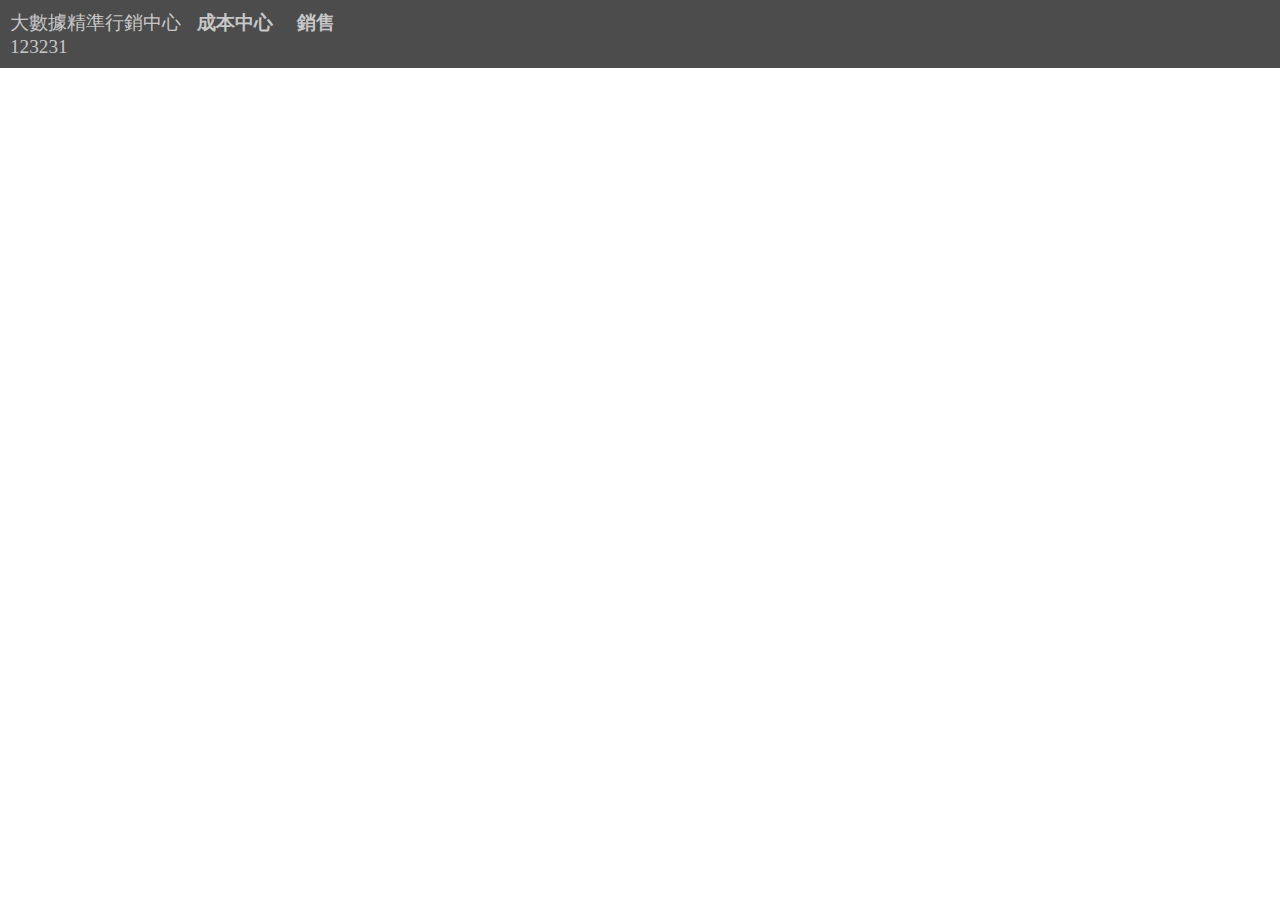
<file: index.html>
<!DOCTYPE html><html  data-capo=""><head><meta charset="utf-8">
<meta name="viewport" content="width=device-width, initial-scale=1">
<title>大數據中心</title>
<link rel="preconnect" href="https://fonts.googleapis.com">
<link rel="preconnect" href="https://fonts.gstatic.com" crossorigin>
<link rel="stylesheet" href="https://fonts.googleapis.com/css2?family=Noto+Sans+TC:wght@100..900&display=swap">
<style>*{margin:0;padding:0}</style>
<style>.app[data-v-eb3ea469]{background-color:#000000b3;color:#ffffffb3;font-family:'Noto Sans TC", sans-serif';font-size:1.2rem;padding:10px}.navbar[data-v-eb3ea469]{position:sticky;top:0}</style>
<style>.menubar[data-v-eb0df874]{margin:0;padding:0}.menubar[data-v-eb0df874],a[data-v-eb0df874]{font-family:inherit}a[data-v-eb0df874]{color:inherit}.menu[data-v-eb0df874],a[data-v-eb0df874]{text-decoration:none}.menu[data-v-eb0df874]{display:flex;flex-direction:row;gap:1rem;list-style:none;margin:0;padding:0}.menu-item[data-v-eb0df874]{position:relative}.menu-link[data-v-eb0df874]{text-decoration:none;transition:color .3s ease}.menu-link[data-v-eb0df874]:hover{color:#007bff}.menu-title[data-v-eb0df874]{cursor:pointer;font-weight:700}.arrow[data-v-eb0df874]{margin-left:.5rem;transition:transform .3s ease}.submenu[data-v-eb0df874]{background-color:gray;display:none;gap:1rem;list-style:none;padding:.5rem}.submenu-open[data-v-eb0df874]{display:flex}.submenu-enter-active[data-v-eb0df874],.submenu-leave-active[data-v-eb0df874]{transition:max-height .5s ease,opacity .5s ease}.submenu-enter[data-v-eb0df874],.submenu-leave-to[data-v-eb0df874]{max-height:0;opacity:0;overflow:hidden}.hamburger[data-v-eb0df874]{cursor:pointer;display:none;font-size:1.5rem}@media (min-width:768px){.submenu[data-v-eb0df874]{flex-direction:row;left:100%;position:absolute;top:0}}@media (max-width:767px){.menu[data-v-eb0df874]{display:none;flex-direction:column}.menu-open[data-v-eb0df874]{display:flex}.submenu[data-v-eb0df874]{flex-direction:column;position:static}.hamburger[data-v-eb0df874]{display:block}}</style>
<link rel="preload" as="fetch" crossorigin="anonymous" href="/_payload.json?2377ae5f-7fd8-4f77-8bf2-2e2208905231">
<link rel="modulepreload" as="script" crossorigin href="/_nuxt/DTAXPaEe.js">
<link rel="modulepreload" as="script" crossorigin href="/_nuxt/COvuFa1G.js">
<link rel="modulepreload" as="script" crossorigin href="/_nuxt/BKakSsW6.js">
<link rel="modulepreload" as="script" crossorigin href="/_nuxt/WaoLhOIR.js">
<link rel="modulepreload" as="script" crossorigin href="/_nuxt/CpZRCh84.js">
<link rel="prefetch" as="script" crossorigin href="/_nuxt/B76dlnef.js">
<link rel="prefetch" as="script" crossorigin href="/_nuxt/Aa8SDdSn.js">
<link rel="icon" type="image/x-icon" href="/logo.ico">
<script type="module" src="/_nuxt/DTAXPaEe.js" crossorigin></script>
<link rel="preload" as="fetch" fetchpriority="low" crossorigin="anonymous" href="/_nuxt/builds/meta/2377ae5f-7fd8-4f77-8bf2-2e2208905231.json"></head><body><div id="__nuxt"><div class="app" data-v-eb3ea469><div class="navbar" data-v-eb3ea469><nav class="menubar" data-v-eb3ea469 data-v-eb0df874><div class="hamburger" data-v-eb0df874>☰</div><ul class="menu" data-v-eb0df874><!--[--><li class="menu-item" data-v-eb0df874><a aria-current="page" href="/" class="router-link-active router-link-exact-active menu-link" data-v-eb0df874>大數據精準行銷中心</a></li><li class="menu-item" data-v-eb0df874><span class="menu-title" data-v-eb0df874>成本中心 <span class="arrow" data-v-eb0df874><!----></span></span></li><li class="menu-item" data-v-eb0df874><span class="menu-title" data-v-eb0df874>銷售 <span class="arrow" data-v-eb0df874><!----></span></span></li><!--]--></ul></nav></div><div class="content" data-v-eb3ea469> 123231 </div></div></div><div id="teleports"></div><script type="application/json" data-nuxt-data="nuxt-app" data-ssr="true" id="__NUXT_DATA__" data-src="/_payload.json?2377ae5f-7fd8-4f77-8bf2-2e2208905231">[{"state":1,"once":3,"_errors":4,"serverRendered":6,"path":7,"prerenderedAt":8},["Reactive",2],{},["Set"],["ShallowReactive",5],{},true,"/",1738994510132]</script>
<script>window.__NUXT__={};window.__NUXT__.config={public:{},app:{baseURL:"/",buildId:"2377ae5f-7fd8-4f77-8bf2-2e2208905231",buildAssetsDir:"/_nuxt/",cdnURL:""}}</script></body></html>
</file>
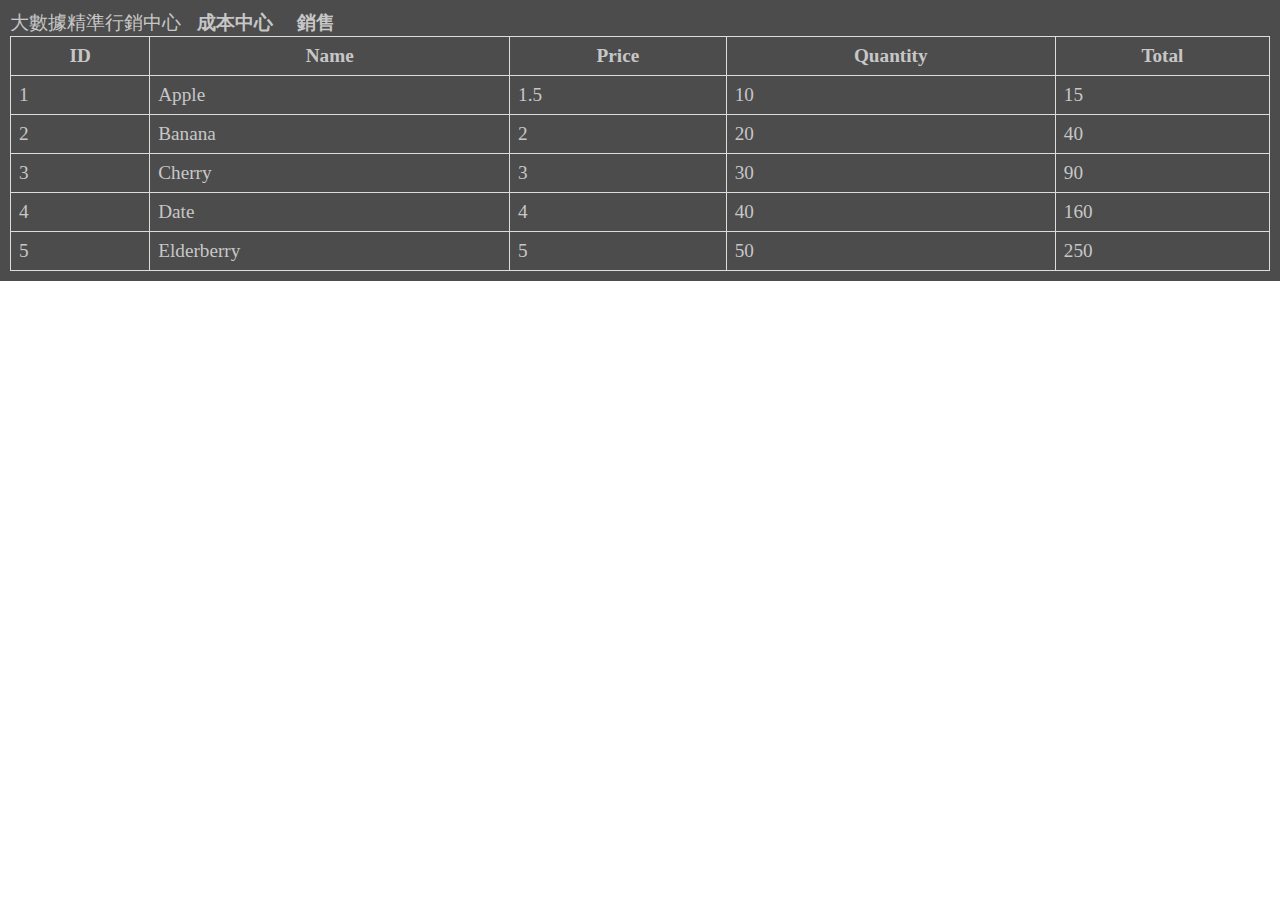
<file: cost/item/index.html>
<!DOCTYPE html><html  data-capo=""><head><meta charset="utf-8">
<meta name="viewport" content="width=device-width, initial-scale=1">
<title>大數據中心</title>
<link rel="preconnect" href="https://fonts.googleapis.com">
<link rel="preconnect" href="https://fonts.gstatic.com" crossorigin>
<link rel="stylesheet" href="https://fonts.googleapis.com/css2?family=Noto+Sans+TC:wght@100..900&display=swap">
<style>*{margin:0;padding:0}</style>
<style>.app[data-v-eb3ea469]{background-color:#000000b3;color:#ffffffb3;font-family:'Noto Sans TC", sans-serif';font-size:1.2rem;padding:10px}.navbar[data-v-eb3ea469]{position:sticky;top:0}</style>
<style>.menubar[data-v-eb0df874]{margin:0;padding:0}.menubar[data-v-eb0df874],a[data-v-eb0df874]{font-family:inherit}a[data-v-eb0df874]{color:inherit}.menu[data-v-eb0df874],a[data-v-eb0df874]{text-decoration:none}.menu[data-v-eb0df874]{display:flex;flex-direction:row;gap:1rem;list-style:none;margin:0;padding:0}.menu-item[data-v-eb0df874]{position:relative}.menu-link[data-v-eb0df874]{text-decoration:none;transition:color .3s ease}.menu-link[data-v-eb0df874]:hover{color:#007bff}.menu-title[data-v-eb0df874]{cursor:pointer;font-weight:700}.arrow[data-v-eb0df874]{margin-left:.5rem;transition:transform .3s ease}.submenu[data-v-eb0df874]{background-color:gray;display:none;gap:1rem;list-style:none;padding:.5rem}.submenu-open[data-v-eb0df874]{display:flex}.submenu-enter-active[data-v-eb0df874],.submenu-leave-active[data-v-eb0df874]{transition:max-height .5s ease,opacity .5s ease}.submenu-enter[data-v-eb0df874],.submenu-leave-to[data-v-eb0df874]{max-height:0;opacity:0;overflow:hidden}.hamburger[data-v-eb0df874]{cursor:pointer;display:none;font-size:1.5rem}@media (min-width:768px){.submenu[data-v-eb0df874]{flex-direction:row;left:100%;position:absolute;top:0}}@media (max-width:767px){.menu[data-v-eb0df874]{display:none;flex-direction:column}.menu-open[data-v-eb0df874]{display:flex}.submenu[data-v-eb0df874]{flex-direction:column;position:static}.hamburger[data-v-eb0df874]{display:block}}</style>
<style>table[data-v-d015494a]{border-collapse:collapse;width:100%}td[data-v-d015494a],th[data-v-d015494a]{border:1px solid #ddd;padding:8px}th[data-v-d015494a]{background-color:inherit;cursor:pointer}</style>
<link rel="stylesheet" href="/_nuxt/datagridview.B6TZvFMQ.css" crossorigin>
<link rel="preload" as="fetch" crossorigin="anonymous" href="/cost/item/_payload.json?2377ae5f-7fd8-4f77-8bf2-2e2208905231">
<link rel="modulepreload" as="script" crossorigin href="/_nuxt/DTAXPaEe.js">
<link rel="modulepreload" as="script" crossorigin href="/_nuxt/COvuFa1G.js">
<link rel="modulepreload" as="script" crossorigin href="/_nuxt/BKakSsW6.js">
<link rel="modulepreload" as="script" crossorigin href="/_nuxt/WaoLhOIR.js">
<link rel="modulepreload" as="script" crossorigin href="/_nuxt/BFM8M09q.js">
<link rel="modulepreload" as="script" crossorigin href="/_nuxt/BmUSHLXz.js">
<link rel="prefetch" as="script" crossorigin href="/_nuxt/B76dlnef.js">
<link rel="prefetch" as="script" crossorigin href="/_nuxt/Aa8SDdSn.js">
<link rel="icon" type="image/x-icon" href="/logo.ico">
<script type="module" src="/_nuxt/DTAXPaEe.js" crossorigin></script>
<link rel="preload" as="fetch" fetchpriority="low" crossorigin="anonymous" href="/_nuxt/builds/meta/2377ae5f-7fd8-4f77-8bf2-2e2208905231.json"></head><body><div id="__nuxt"><div class="app" data-v-eb3ea469><div class="navbar" data-v-eb3ea469><nav class="menubar" data-v-eb3ea469 data-v-eb0df874><div class="hamburger" data-v-eb0df874>☰</div><ul class="menu" data-v-eb0df874><!--[--><li class="menu-item" data-v-eb0df874><a href="/" class="menu-link" data-v-eb0df874>大數據精準行銷中心</a></li><li class="menu-item" data-v-eb0df874><span class="menu-title" data-v-eb0df874>成本中心 <span class="arrow" data-v-eb0df874><!----></span></span></li><li class="menu-item" data-v-eb0df874><span class="menu-title" data-v-eb0df874>銷售 <span class="arrow" data-v-eb0df874><!----></span></span></li><!--]--></ul></nav></div><div class="content" data-v-eb3ea469><div data-v-d015494a><table data-v-d015494a><thead data-v-d015494a><tr data-v-d015494a><!--[--><th data-v-d015494a><span data-v-d015494a>ID</span></th><th data-v-d015494a><span data-v-d015494a>Name</span></th><th data-v-d015494a><span data-v-d015494a>Price</span></th><th data-v-d015494a><span data-v-d015494a>Quantity</span></th><th data-v-d015494a><span data-v-d015494a>Total</span></th><!--]--></tr></thead><tbody data-v-d015494a><!--[--><tr data-v-d015494a><!--[--><td data-v-d015494a>1</td><td data-v-d015494a>Apple</td><td data-v-d015494a>1.5</td><td data-v-d015494a>10</td><td data-v-d015494a>15</td><!--]--></tr><tr data-v-d015494a><!--[--><td data-v-d015494a>2</td><td data-v-d015494a>Banana</td><td data-v-d015494a>2</td><td data-v-d015494a>20</td><td data-v-d015494a>40</td><!--]--></tr><tr data-v-d015494a><!--[--><td data-v-d015494a>3</td><td data-v-d015494a>Cherry</td><td data-v-d015494a>3</td><td data-v-d015494a>30</td><td data-v-d015494a>90</td><!--]--></tr><tr data-v-d015494a><!--[--><td data-v-d015494a>4</td><td data-v-d015494a>Date</td><td data-v-d015494a>4</td><td data-v-d015494a>40</td><td data-v-d015494a>160</td><!--]--></tr><tr data-v-d015494a><!--[--><td data-v-d015494a>5</td><td data-v-d015494a>Elderberry</td><td data-v-d015494a>5</td><td data-v-d015494a>50</td><td data-v-d015494a>250</td><!--]--></tr><!--]--></tbody></table></div></div></div></div><div id="teleports"></div><script type="application/json" data-nuxt-data="nuxt-app" data-ssr="true" id="__NUXT_DATA__" data-src="/cost/item/_payload.json?2377ae5f-7fd8-4f77-8bf2-2e2208905231">[{"state":1,"once":3,"_errors":4,"serverRendered":6,"path":7,"prerenderedAt":8},["Reactive",2],{},["Set"],["ShallowReactive",5],{},true,"/cost/item",1738994510175]</script>
<script>window.__NUXT__={};window.__NUXT__.config={public:{},app:{baseURL:"/",buildId:"2377ae5f-7fd8-4f77-8bf2-2e2208905231",buildAssetsDir:"/_nuxt/",cdnURL:""}}</script></body></html>
</file>
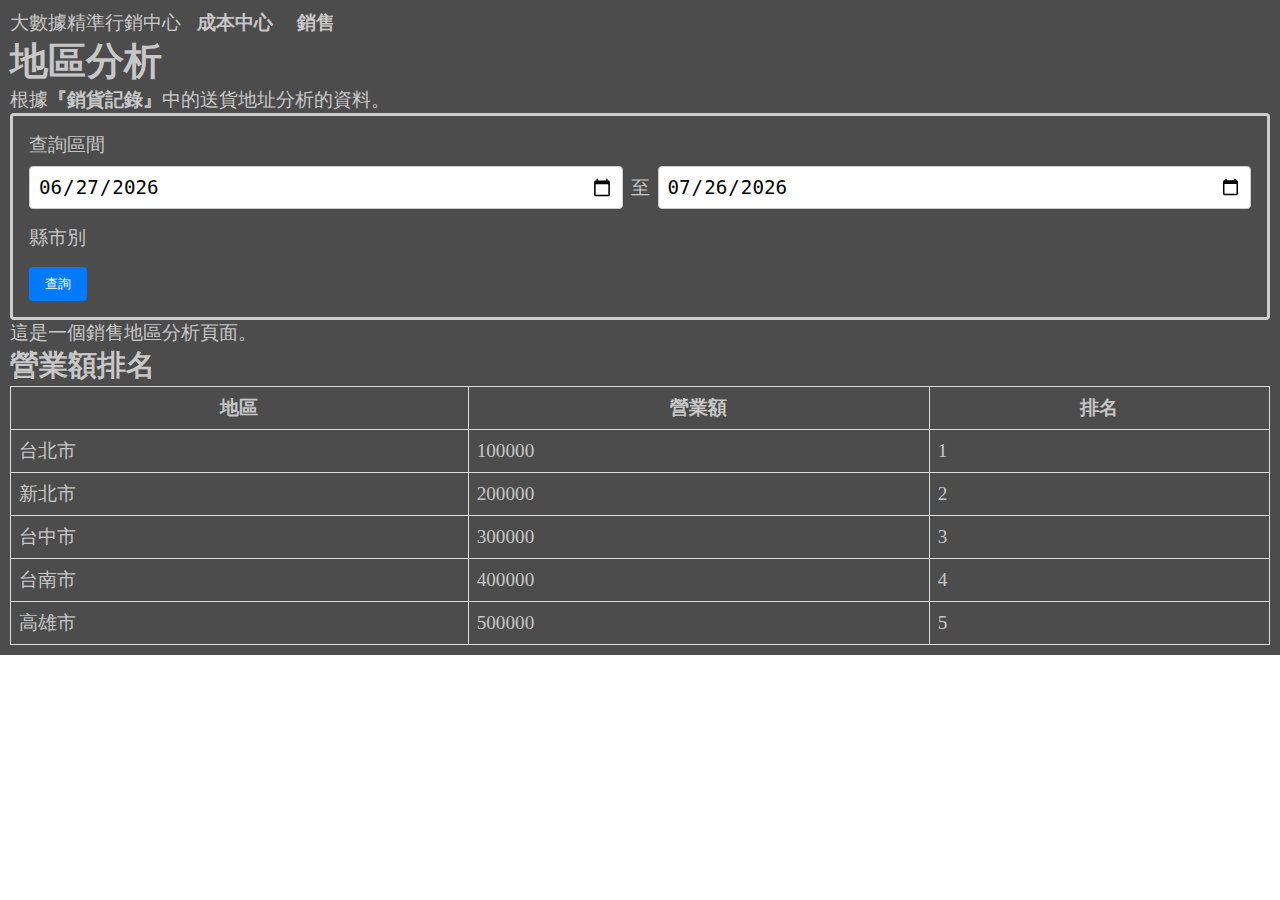
<file: sale/area/index.html>
<!DOCTYPE html><html  data-capo=""><head><meta charset="utf-8">
<meta name="viewport" content="width=device-width, initial-scale=1">
<title>大數據中心</title>
<link rel="preconnect" href="https://fonts.googleapis.com">
<link rel="preconnect" href="https://fonts.gstatic.com" crossorigin>
<link rel="stylesheet" href="https://fonts.googleapis.com/css2?family=Noto+Sans+TC:wght@100..900&display=swap">
<style>*{margin:0;padding:0}</style>
<style>.app[data-v-eb3ea469]{background-color:#000000b3;color:#ffffffb3;font-family:'Noto Sans TC", sans-serif';font-size:1.2rem;padding:10px}.navbar[data-v-eb3ea469]{position:sticky;top:0}</style>
<style>.menubar[data-v-eb0df874]{margin:0;padding:0}.menubar[data-v-eb0df874],a[data-v-eb0df874]{font-family:inherit}a[data-v-eb0df874]{color:inherit}.menu[data-v-eb0df874],a[data-v-eb0df874]{text-decoration:none}.menu[data-v-eb0df874]{display:flex;flex-direction:row;gap:1rem;list-style:none;margin:0;padding:0}.menu-item[data-v-eb0df874]{position:relative}.menu-link[data-v-eb0df874]{text-decoration:none;transition:color .3s ease}.menu-link[data-v-eb0df874]:hover{color:#007bff}.menu-title[data-v-eb0df874]{cursor:pointer;font-weight:700}.arrow[data-v-eb0df874]{margin-left:.5rem;transition:transform .3s ease}.submenu[data-v-eb0df874]{background-color:gray;display:none;gap:1rem;list-style:none;padding:.5rem}.submenu-open[data-v-eb0df874]{display:flex}.submenu-enter-active[data-v-eb0df874],.submenu-leave-active[data-v-eb0df874]{transition:max-height .5s ease,opacity .5s ease}.submenu-enter[data-v-eb0df874],.submenu-leave-to[data-v-eb0df874]{max-height:0;opacity:0;overflow:hidden}.hamburger[data-v-eb0df874]{cursor:pointer;display:none;font-size:1.5rem}@media (min-width:768px){.submenu[data-v-eb0df874]{flex-direction:row;left:100%;position:absolute;top:0}}@media (max-width:767px){.menu[data-v-eb0df874]{display:none;flex-direction:column}.menu-open[data-v-eb0df874]{display:flex}.submenu[data-v-eb0df874]{flex-direction:column;position:static}.hamburger[data-v-eb0df874]{display:block}}</style>
<style>.filterbox[data-v-7b027fb2]{border:3px solid #ccc;border-radius:4px;padding:1rem}.form-group[data-v-7b027fb2]{margin-bottom:1rem}label[data-v-7b027fb2]{display:block;margin-bottom:.5rem}.date-range[data-v-7b027fb2]{align-items:center;display:flex;gap:.5rem}input[data-v-7b027fb2],select[data-v-7b027fb2]{border:1px solid #ccc;border-radius:4px;font-size:inherit;padding:.5rem;width:95%}button[data-v-7b027fb2]{background-color:#007bff;border:none;border-radius:4px;color:#fff;cursor:pointer;padding:.5rem 1rem}button[data-v-7b027fb2]:hover{background-color:#0056b3}.error-message[data-v-7b027fb2]{color:red;margin-top:1rem}</style>
<link rel="stylesheet" href="/_nuxt/datagridview.B6TZvFMQ.css" crossorigin>
<link rel="preload" as="fetch" crossorigin="anonymous" href="/sale/area/_payload.json?2377ae5f-7fd8-4f77-8bf2-2e2208905231">
<link rel="modulepreload" as="script" crossorigin href="/_nuxt/DTAXPaEe.js">
<link rel="modulepreload" as="script" crossorigin href="/_nuxt/COvuFa1G.js">
<link rel="modulepreload" as="script" crossorigin href="/_nuxt/BKakSsW6.js">
<link rel="modulepreload" as="script" crossorigin href="/_nuxt/WaoLhOIR.js">
<link rel="modulepreload" as="script" crossorigin href="/_nuxt/D1fekgOY.js">
<link rel="modulepreload" as="script" crossorigin href="/_nuxt/BmUSHLXz.js">
<link rel="modulepreload" as="script" crossorigin href="/_nuxt/BLILTnfu.js">
<link rel="prefetch" as="script" crossorigin href="/_nuxt/B76dlnef.js">
<link rel="prefetch" as="script" crossorigin href="/_nuxt/Aa8SDdSn.js">
<link rel="icon" type="image/x-icon" href="/logo.ico">
<script type="module" src="/_nuxt/DTAXPaEe.js" crossorigin></script>
<link rel="preload" as="fetch" fetchpriority="low" crossorigin="anonymous" href="/_nuxt/builds/meta/2377ae5f-7fd8-4f77-8bf2-2e2208905231.json"></head><body><div id="__nuxt"><div class="app" data-v-eb3ea469><div class="navbar" data-v-eb3ea469><nav class="menubar" data-v-eb3ea469 data-v-eb0df874><div class="hamburger" data-v-eb0df874>☰</div><ul class="menu" data-v-eb0df874><!--[--><li class="menu-item" data-v-eb0df874><a href="/" class="menu-link" data-v-eb0df874>大數據精準行銷中心</a></li><li class="menu-item" data-v-eb0df874><span class="menu-title" data-v-eb0df874>成本中心 <span class="arrow" data-v-eb0df874><!----></span></span></li><li class="menu-item" data-v-eb0df874><span class="menu-title" data-v-eb0df874>銷售 <span class="arrow" data-v-eb0df874><!----></span></span></li><!--]--></ul></nav></div><div class="content" data-v-eb3ea469><div><h1>地區分析</h1><p>根據<span style="font-weight:bolder;">『銷貨記錄』</span>中的送貨地址分析的資料。</p><div class="filterbox" data-v-7b027fb2><form data-v-7b027fb2><div class="form-group" data-v-7b027fb2><label for="dateRange" data-v-7b027fb2>查詢區間</label><div class="date-range" data-v-7b027fb2><input type="date" id="startDate" value="" data-v-7b027fb2><span data-v-7b027fb2>至</span><input type="date" id="endDate" value="" data-v-7b027fb2></div></div><div class="form-group" data-v-7b027fb2><label for="cities" data-v-7b027fb2>縣市別</label><!----></div><button type="submit" data-v-7b027fb2>查詢</button><!----></form></div><div>這是一個銷售地區分析頁面。</div><!----><p>載入中...</p></div></div></div></div><div id="teleports"></div><script type="application/json" data-nuxt-data="nuxt-app" data-ssr="true" id="__NUXT_DATA__" data-src="/sale/area/_payload.json?2377ae5f-7fd8-4f77-8bf2-2e2208905231">[{"state":1,"once":3,"_errors":4,"serverRendered":6,"path":7,"prerenderedAt":8},["Reactive",2],{},["Set"],["ShallowReactive",5],{},true,"/sale/area",1738994510175]</script>
<script>window.__NUXT__={};window.__NUXT__.config={public:{},app:{baseURL:"/",buildId:"2377ae5f-7fd8-4f77-8bf2-2e2208905231",buildAssetsDir:"/_nuxt/",cdnURL:""}}</script></body></html>
</file>
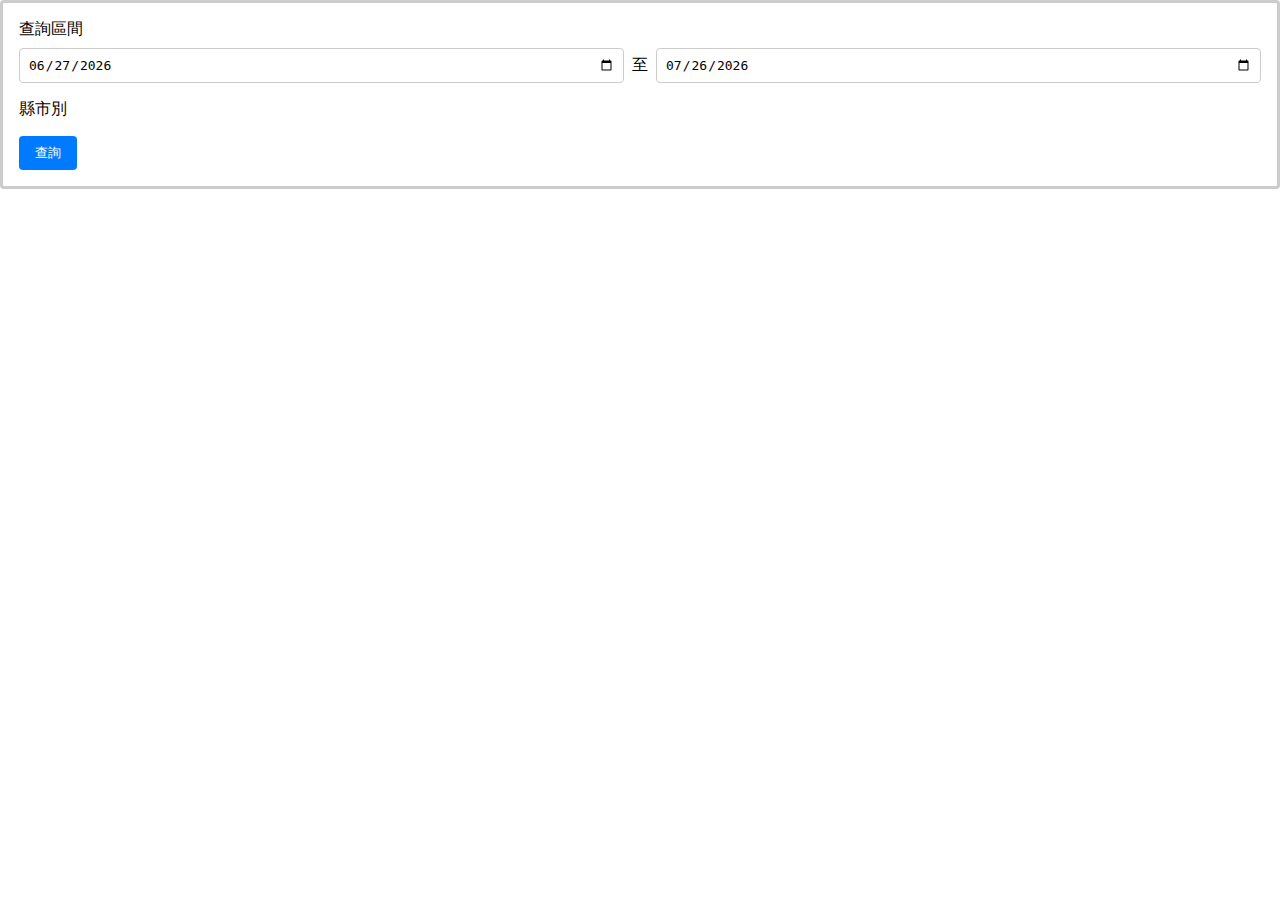
<file: sale/area/filterbox/index.html>
<!DOCTYPE html><html  data-capo=""><head><meta charset="utf-8">
<meta name="viewport" content="width=device-width, initial-scale=1">
<style>*{margin:0;padding:0}</style>
<style>.filterbox[data-v-7b027fb2]{border:3px solid #ccc;border-radius:4px;padding:1rem}.form-group[data-v-7b027fb2]{margin-bottom:1rem}label[data-v-7b027fb2]{display:block;margin-bottom:.5rem}.date-range[data-v-7b027fb2]{align-items:center;display:flex;gap:.5rem}input[data-v-7b027fb2],select[data-v-7b027fb2]{border:1px solid #ccc;border-radius:4px;font-size:inherit;padding:.5rem;width:95%}button[data-v-7b027fb2]{background-color:#007bff;border:none;border-radius:4px;color:#fff;cursor:pointer;padding:.5rem 1rem}button[data-v-7b027fb2]:hover{background-color:#0056b3}.error-message[data-v-7b027fb2]{color:red;margin-top:1rem}</style>
<link rel="preload" as="fetch" crossorigin="anonymous" href="/sale/area/filterbox/_payload.json?2377ae5f-7fd8-4f77-8bf2-2e2208905231">
<link rel="modulepreload" as="script" crossorigin href="/_nuxt/DTAXPaEe.js">
<link rel="modulepreload" as="script" crossorigin href="/_nuxt/BLILTnfu.js">
<link rel="prefetch" as="script" crossorigin href="/_nuxt/COvuFa1G.js">
<link rel="prefetch" as="script" crossorigin href="/_nuxt/BKakSsW6.js">
<link rel="prefetch" as="script" crossorigin href="/_nuxt/WaoLhOIR.js">
<link rel="prefetch" as="script" crossorigin href="/_nuxt/B76dlnef.js">
<link rel="prefetch" as="script" crossorigin href="/_nuxt/Aa8SDdSn.js">
<script type="module" src="/_nuxt/DTAXPaEe.js" crossorigin></script>
<link rel="preload" as="fetch" fetchpriority="low" crossorigin="anonymous" href="/_nuxt/builds/meta/2377ae5f-7fd8-4f77-8bf2-2e2208905231.json"></head><body><div id="__nuxt"><!--[--><div class="filterbox" data-v-7b027fb2><form data-v-7b027fb2><div class="form-group" data-v-7b027fb2><label for="dateRange" data-v-7b027fb2>查詢區間</label><div class="date-range" data-v-7b027fb2><input type="date" id="startDate" value="" data-v-7b027fb2><span data-v-7b027fb2>至</span><input type="date" id="endDate" value="" data-v-7b027fb2></div></div><div class="form-group" data-v-7b027fb2><label for="cities" data-v-7b027fb2>縣市別</label><!----></div><button type="submit" data-v-7b027fb2>查詢</button><!----></form></div><!--]--></div><div id="teleports"></div><script type="application/json" data-nuxt-data="nuxt-app" data-ssr="true" id="__NUXT_DATA__" data-src="/sale/area/filterbox/_payload.json?2377ae5f-7fd8-4f77-8bf2-2e2208905231">[{"state":1,"once":3,"_errors":4,"serverRendered":6,"path":7,"prerenderedAt":8},["Reactive",2],{},["Set"],["ShallowReactive",5],{},true,"/sale/area/filterbox",1738994510175]</script>
<script>window.__NUXT__={};window.__NUXT__.config={public:{},app:{baseURL:"/",buildId:"2377ae5f-7fd8-4f77-8bf2-2e2208905231",buildAssetsDir:"/_nuxt/",cdnURL:""}}</script></body></html>
</file>
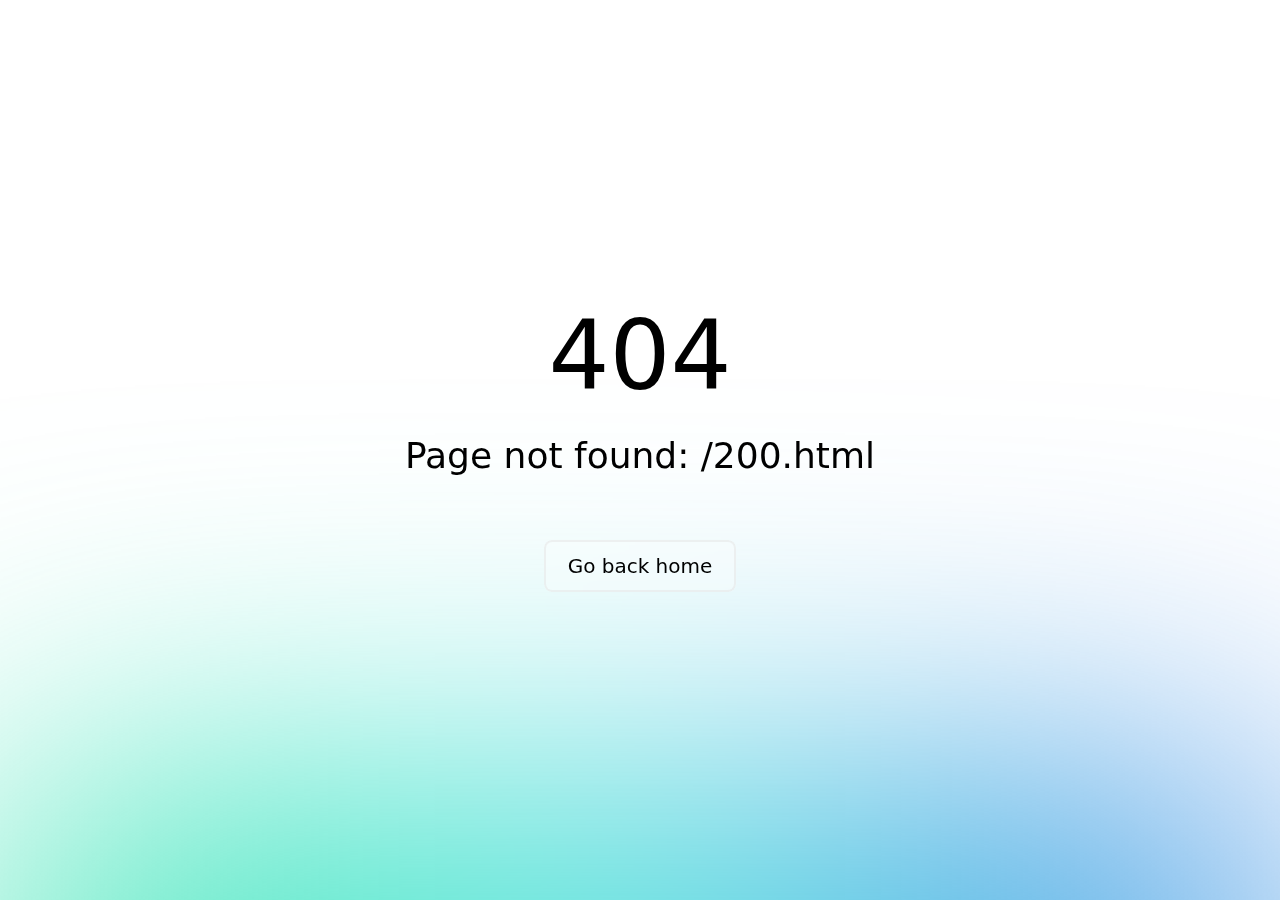
<file: 200.html>
<!DOCTYPE html><html  data-capo=""><head><meta charset="utf-8">
<meta name="viewport" content="width=device-width, initial-scale=1">
<style>*{margin:0;padding:0}</style>
<link rel="modulepreload" as="script" crossorigin href="/_nuxt/DTAXPaEe.js">
<link rel="prefetch" as="script" crossorigin href="/_nuxt/COvuFa1G.js">
<link rel="prefetch" as="script" crossorigin href="/_nuxt/BKakSsW6.js">
<link rel="prefetch" as="script" crossorigin href="/_nuxt/WaoLhOIR.js">
<link rel="prefetch" as="script" crossorigin href="/_nuxt/B76dlnef.js">
<link rel="prefetch" as="script" crossorigin href="/_nuxt/Aa8SDdSn.js">
<script type="module" src="/_nuxt/DTAXPaEe.js" crossorigin></script></head><body><div id="__nuxt"></div><div id="teleports"></div><script type="application/json" data-nuxt-data="nuxt-app" data-ssr="false" id="__NUXT_DATA__">[{"prerenderedAt":1,"serverRendered":2},1738994510133,false]</script>
<script>window.__NUXT__={};window.__NUXT__.config={public:{},app:{baseURL:"/",buildId:"2377ae5f-7fd8-4f77-8bf2-2e2208905231",buildAssetsDir:"/_nuxt/",cdnURL:""}}</script></body></html>
</file>
<file: _nuxt/datagridview.B6TZvFMQ.css>
table[data-v-d015494a]{border-collapse:collapse;width:100%}td[data-v-d015494a],th[data-v-d015494a]{border:1px solid #ddd;padding:8px}th[data-v-d015494a]{background-color:inherit;cursor:pointer}
</file>
